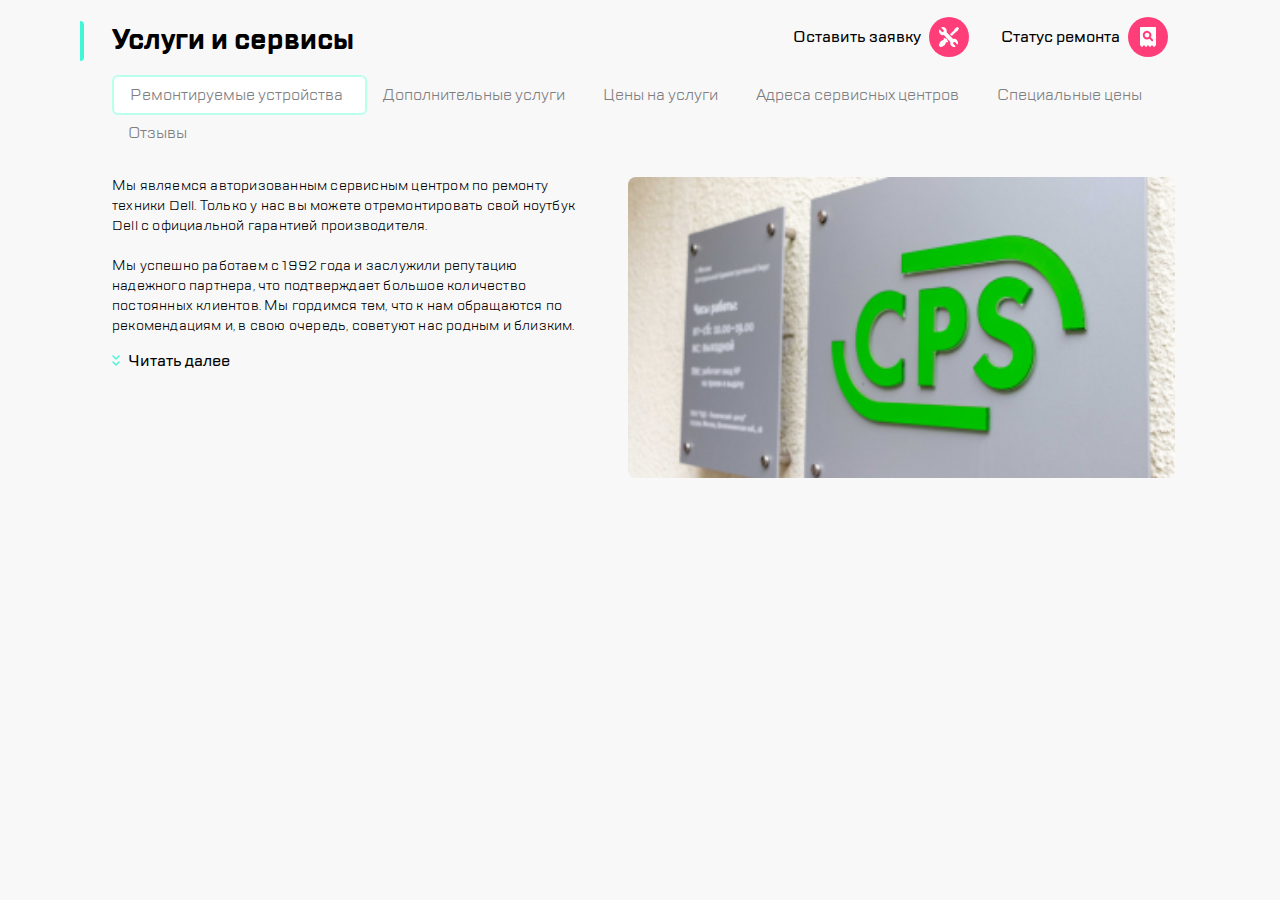
<file: index.html>
<!DOCTYPE html>
<html lang="ru">
  <head>
    <meta charset="UTF-8">
    <meta http-equiv="X-UA-Compatible" content="IE=edge">
    <meta name="viewport" content="width=device-width, initial-scale=1">
    <title>Айрат CPS</title>
  <link href="style.css" rel="stylesheet"></head>
  <body>
    <div class="app">
      <div class="main-content">
        <header class="header">
          <div class="header__logo-section">
            <div class="header-burger header__button">
            </div>
            <div class="header__divider">
            </div>
            <a href="#" class="logo header__logo">
              <img src="assets/icons/logo.svg" alt="Logo">
            </a>
          </div>
          <div class="header__actions">
            <div class="header__social">
              <div class="header-call header__button" ></div>
              <div class="header-chat header__button"> </div>
              <div class="header-profile header__button"></div>
            </div>
            <div class="header__divider"></div>
            <div class="header-repair header__button"></div>

            <div class="header-checkstatus header__button"></div>
          </div>
        </header>
        <main class="main">
          <nav class="nav">
            <div class="nav__info">
              <h1 class="nav__header">Услуги и сервисы</h1>
              <div class="nav__actions">
                <div class="nav__action-btn">
                  <div>Оставить заявку</div>
                  <img src="assets/icons/repair.svg" alt="Repair">
                </div>
                <div class="nav__action-btn">
                  <div>Статус ремонта</div>
                  <img src="assets/icons/checkstatus.svg" alt="Check status">
                </div>
              </div>
            </div>
            <div class="nav__menu">
              <a href="#" class="nav__button nav__button--active">Ремонтируемые устройства</a>
              <a href="#" class="nav__button">Дополнительные услуги</a>
              <a href="#" class="nav__button">Цены на услуги</a>
              <a href="#" class="nav__button">Адреса сервисных центров</a>
              <a href="#" class="nav__button">Специальные цены</a>
              <a href="#" class="nav__button">Отзывы</a>
            </div>
          </nav>
          <section class="main-info">
            <div class="main-info__column">
              <div class="main-info__text">
                Мы являемся авторизованным сервисным центром по ремонту техники
                Dell. Только у нас вы можете отремонтировать свой ноутбук Dell с
                официальной гарантией производителя. <br><br>
                Мы успешно работаем с 1992 года и заслужили репутацию надежного
                партнера, что подтверждает большое количество постоянных
                клиентов. Мы гордимся тем, что к нам обращаются по рекомендациям
                и, в свою очередь, советуют нас родным и близким.
              </div>
              <div class="main-info__button">Читать далее</div>
            </div>
            <img src="assets/img/image.png" alt="Логотип CPS" class="main-info__image">
          </section>
        </main>
      </div>
    </div>
</body>
</html>
</file>
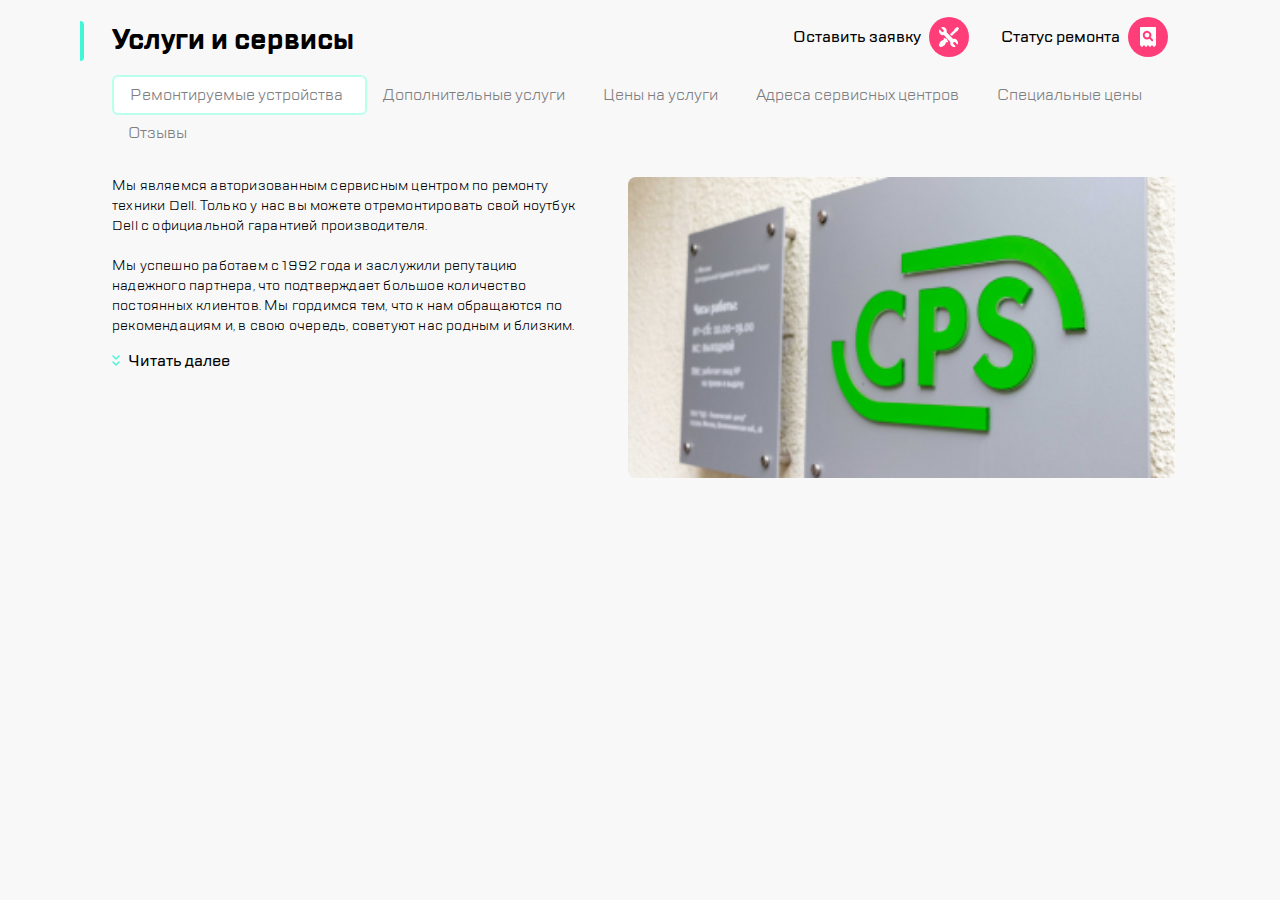
<file: kata-webcore/1.3/index.html>
<!DOCTYPE html>
<html lang="ru">
  <head>
    <meta charset="UTF-8">
    <meta http-equiv="X-UA-Compatible" content="IE=edge">
    <meta name="viewport" content="width=device-width, initial-scale=1">
    <title>Айрат CPS</title>
  <link href="/kata-webcore/assets/style.css" rel="stylesheet" >
  </head>
  <body>
    <div class="app">
      <div class="main-content">
        <header class="header">
          <div class="header__logo-section">
            <div class="header-burger header__button">
            </div>
            <div class="header__divider">
            </div>
            <a href="#" class="logo header__logo">
              <img src="/kata-webcore/assets/icons/logo.svg" alt="Logo">
            </a>
          </div>
          <div class="header__actions">
            <div class="header__social">
              <div class="header-call header__button" ></div>
              <div class="header-chat header__button"> </div>
              <div class="header-profile header__button"></div>
            </div>
            <div class="header__divider"></div>
            <div class="header-repair header__button"></div>

            <div class="header-checkstatus header__button"></div>
          </div>
        </header>
        <main class="main">
          <nav class="nav">
            <div class="nav__info">
              <h1 class="nav__header">Услуги и сервисы</h1>
              <div class="nav__actions">
                <div class="nav__action-btn">
                  <div>Оставить заявку</div>
                  <img src="/kata-webcore/assets/icons/repair.svg" alt="Repair">
                </div>
                <div class="nav__action-btn">
                  <div>Статус ремонта</div>
                  <img src="/kata-webcore/assets/icons/checkstatus.svg" alt="Check status">
                </div>
              </div>
            </div>
            <div class="nav__menu">
              <a href="#" class="nav__button nav__button--active">Ремонтируемые устройства</a>
              <a href="#" class="nav__button">Дополнительные услуги</a>
              <a href="#" class="nav__button">Цены на услуги</a>
              <a href="#" class="nav__button">Адреса сервисных центров</a>
              <a href="#" class="nav__button">Специальные цены</a>
              <a href="#" class="nav__button">Отзывы</a>
            </div>
          </nav>
          <section class="main-info">
            <div class="main-info__column">
              <div class="main-info__text">
                Мы являемся авторизованным сервисным центром по ремонту техники
                Dell. Только у нас вы можете отремонтировать свой ноутбук Dell с
                официальной гарантией производителя. <br><br>
                Мы успешно работаем с 1992 года и заслужили репутацию надежного
                партнера, что подтверждает большое количество постоянных
                клиентов. Мы гордимся тем, что к нам обращаются по рекомендациям
                и, в свою очередь, советуют нас родным и близким.
              </div>
              <div class="main-info__button">Читать далее</div>
            </div>
            <img src="/kata-webcore/assets/img/image.png" alt="Логотип CPS" class="main-info__image">
          </section>
        </main>
      </div>
    </div>
</body>
</html>
</file>
<file: style.css>
@font-face {
  font-family: 'TT Lakes';
  font-style: normal;
  font-weight: 400;
  src: local("TT Lakes"), url(./fonts/TTLakes-Regular.ttf) format("ttf"), url(./fonts/TTLakes-Regular.woff) format("woff"); }

@font-face {
  font-family: 'TT Lakes';
  font-style: normal;
  font-weight: 600;
  src: local("TT Lakes"), url(./fonts/TTLakes-Medium.ttf) format("ttf"), url(./fonts/TTLakes-Medium.woff) format("woff"); }

@font-face {
  font-family: 'TT Lakes';
  font-style: normal;
  font-weight: 800;
  src: local("TT Lakes"), url(./fonts/TTLakes-Bold.ttf) format("ttf"), url(./fonts/TTLakes-Bold.woff) format("woff"); }


html {
  line-height: 1.15;
}

body {
  margin: auto }

main {  
  display: block; }

h1 {
  font-size: 2em;
  margin: 0.67em 0; }

a {
  background-color: transparent; }

img {
  border-style: none; }

html {
  box-sizing: border-box;
  height: 100%; }

body {
  margin: 0;
  font-family: 'TT Lakes', 'Arial', sans-serif;
  background-color: #f8f8f8;
  height: 100%; 
}

.header {
  background-color: #ffffff;
  display: flex;
  justify-content: space-between;
  align-items: center;
  height: 87px;
  border-bottom: 1px solid #d9fff5; 
}
.header-panel {
  display: flex;
  flex-direction: row;
  flex-wrap: nowrap;
  align-content: center;
  align-items: center;
  justify-content: flex-start;
  gap: 16px;
  margin-bottom: 32px;
}
.header__actions{
  margin-left: auto;
}
  .header > div {
    display: flex; 
  }
  .header__button {
    display: flex;
    align-self: center; 
    margin-right: 16px; 
  }
  .header__logo-section .header__divider {
    display: none; 
  }
  .header__social {
    display: none; 
  }
  .header__divider {
    display: flex;
    align-items: center;
    margin-right: 20px; 
  }

.header-burger {
  width: 40px;
  height: 40px;
  background-image: url('assets/icons/burger.svg');
  background-position: center;
  background-repeat: no-repeat;
  margin-left: 16px;
 }

 .header-x{
  width: 42px;
  height: 42px;
  background-image: url('assets/icons/x.svg');
  background-position: center;
  background-repeat: no-repeat;  
}

.header-call {
  width: 40px;
  height: 40px;
  background-image: url('assets/icons/call.svg');
  background-position: center;
  background-repeat: no-repeat; 
}
.header-chat {
  width: 40px;
  height: 40px;
  background-image: url('assets/icons/chat.svg');
  background-position: center;
  background-repeat: no-repeat;
}

.header-profile {
  width: 40px;
  height: 40px;
  background-image: url('assets/icons/profile.svg');
  background-position: center;
  background-repeat: no-repeat;
}

.header-repair {
  width: 40px;
  height: 40px;
  background-image: url('assets/icons/repair.svg');
  background-position: center;
  background-repeat: no-repeat;
}

.header-checkstatus {
  width: 40px;
  height: 40px;
  background-image: url('assets/icons/checkstatus.svg');
  background-position: center;
  background-repeat: no-repeat;
}
.header-search{
  width: 40px;
  height: 40px;
  background-image: url('assets/icons/search.svg');
  background-position: center;
  background-repeat: no-repeat;  
}
.logo {
  height: 49px;
}

.page {
  display: flex;
  flex-direction: column;
  flex-wrap: nowrap;
  align-content: center;
  justify-content: flex-start;
  align-items: stretch;
  background-color: #ffffff;;
}
.page-panel{
  box-shadow: -2px 0px 4px rgba(69, 79, 126, 0.02), 16px 0px 52px rgba(14, 24, 80, 0.2);
  width: 320px;
  display: flex;
  flex-direction: column;
  flex-grow: 1;
  flex-wrap: nowrap;
  justify-content: flex-start;
  align-items: stretch;
  align-content: center;
  font-size: 16px;
}
.panel__element {
  padding: 10px 24px;}

.header-panel__button{
  display: flex;
  align-self: center; 
}
.header-panel__button--end{
  display: flex;
  align-self: center; 
  margin-left: auto;
}
.nav__header {
  font-weight: bold;
  margin-left: 16px;
  margin-top: 24px;
  font-size: 28px;
  position: relative;
  padding: 0 16px; }

.nav__header::before {
  content: '';
  position: absolute;
  left: -16px;
  width: 4px;
  height: 40px;
  background-color: #41f6d7;
  border-top-right-radius: 4px;
  border-bottom-right-radius: 4px;
  top: -3px; }

  .nav__menu-modifier a {
    position: relative;
  }
  
  .nav__menu-modifier:before {
    content: "";
    position: absolute;
    left: 0px;
    width: 4px;
    height: 32px;
    background-color: #41f6d7;
    border-top-right-radius: 4px;
    border-bottom-right-radius: 4px;
  }


.nav__menu {
  display: flex;
  overflow-x: auto; 
  margin-left: 32px;
  white-space: nowrap;
  align-items: center;
  align-content: flex-end;

  scrollbar-width: none; 
  -ms-overflow-style: none; 
}
.nav__menu-modifier {
  display: flex;
  flex-direction: column;
  white-space: nowrap;
  align-items: flex-start;
  font-size: 16px;
  gap: 24px;
  justify-content: space-between;
}
.nav-panel {
  margin-bottom: auto;
}
  .nav__menu::-webkit-scrollbar {
    display: none; 
  }
.nav__button {
  text-decoration: none;
  font-weight: 400;
  color: #7e7e82;
  font-size: 16px;
  display: block;
  padding: 9px 22px;
  padding-left: 16px; }

.nav__button-modifier {
  text-decoration: none;
  font-weight: 600;
  color: #1B1C21;
  font-size: 16px;
  padding: 0 24px;
  flex-wrap: nowrap;
  position: relative;
  line-height: 32px;
  cursor: pointer;
  transition: color 0.6s ease;
}

.nav__button--active {
  background: #ffffff;
  border: 2px solid #b8ffec;
  border-radius: 6px; }

.nav__actions {
  display: none; }

.nav__action-btn:hover {
  cursor: pointer; }

.header__divider {
  top: 26px;
  width: 2px;
  height: 32px;
  border-radius: 1px;
  background-color:#EAEAEA;
  position: sticky;
}

.main-info {
  display: flex;
  flex-direction: column; }
  .main-info__text {
    margin-left: 32px;
    margin-right: 16px;
    margin-top: 24px;
    font-size: 14px;
    line-height: 20px;
    letter-spacing: 0.2px; }
  .main-info__button {
    font-size: 16px;
    font-weight: 600;
    position: relative;
    margin-left: 48px;
    margin-top: 16px; }
  .main-info__button::before {
    content: url(assets/static/arrow.svg);
    position: absolute;
    left: -16px; }
  .main-info__image {
    margin-top: 13px;
    width: 100%;
    height: auto; }
  .main-info__button:hover {
    cursor: pointer; }


.social__button {
  margin-right: 16px; 
}
.footer__social{
  display: flex;
  align-items: center;
}


.email {
  font-size: 16px;
  font-weight: 600;
}
.phone_number {
  font-size: 24px;
  font-weight: bold;
  margin-bottom: 30px;
}
.choose_lang{
  font-size: 16px;
  color: black;
  font-weight: 600;
  text-decoration: none;
}
.choosen_link--active{
  color: #7f7f83;
  text-decoration: none;
  margin-right: 7px;
  font-weight: 600;
}
.choosen_link{
  text-decoration: none;
  margin-right: 7px;
  font-weight: 600;
  color: #1B1C21;
}
@media screen and (min-width: 320px) {
  .main-info__text {
    height: 95px;
    overflow: hidden;
    margin-left: 16px; }
   }
  .nav__header{
    padding-left :0px;
  }
  .nav__menu {
    margin-left: 16px;
  }

@media screen and (min-width: 768px) {
  .main-info {
    flex-direction: row; }
    .main-info__image {
      width: 360px;
      border-radius: 8px;
      margin-top: 25px;
      margin-right: 25px; }
    .main-info__text {
      height: 115px;
      overflow: hidden;
      margin-right: 48px; }
  .header__social {
    display: flex; }
  .header__logo-section .header__divider {
    display: flex; }


@media screen and (min-width: 1120px) {
  body {
    display: flex;
    flex-direction: column;
    align-items: center;
    justify-content: flex-start;
    min-height: 100vh;
  }

  .header {
    display: none;
  }
  .main-info__column {
    flex: 1; 
  }
  .main-info__image {
    flex: 1; 
  }
  .app {
    display: flex;
    flex-direction: column;
    flex-wrap: nowrap;
    align-content: center;
    justify-content: flex-start;
    align-items: stretch; 
  }
  .main-content {
    max-width: 1120px; 
    width: 100%;
    box-sizing: border-box;
  }
  .nav__menu {
    flex-wrap: wrap;
    overflow-x: hidden; 
    margin-left: 32px;
  }
  .nav__header{
    padding-left: 16px;
  }
  
  .nav__actions {
    display: flex; 
  }
  .nav__info {
    display: flex;
    justify-content: space-between;
    align-items: center; 
  }
  .nav__action-btn {
    display: flex;
    align-items: center;
    font-weight: 600;
  }
  
  .nav__action-btn div {
    margin-right: 8px;
    order: 0; 
  }
  
  .nav__action-btn img {
    margin-right: 32px;
    order: 0;
  }
  
  
  .main-info__text {
    height: auto; 
    margin-left: 32px;
  }
 }
}
</file>
<file: kata-webcore/assets/style.css>
@font-face {
  font-family: 'TT Lakes';
  font-style: normal;
  font-weight: 400;
  src: local("TT Lakes"), url(./fonts/TTLakes-Regular.ttf) format("ttf"), url(./fonts/TTLakes-Regular.woff) format("woff"); }

@font-face {
  font-family: 'TT Lakes';
  font-style: normal;
  font-weight: 600;
  src: local("TT Lakes"), url(./fonts/TTLakes-Medium.ttf) format("ttf"), url(./fonts/TTLakes-Medium.woff) format("woff"); }

@font-face {
  font-family: 'TT Lakes';
  font-style: normal;
  font-weight: 800;
  src: local("TT Lakes"), url(./fonts/TTLakes-Bold.ttf) format("ttf"), url(./fonts/TTLakes-Bold.woff) format("woff"); }


html {
  line-height: 1.15;
}

body {
  margin: auto }

main {  
  display: block; }

h1 {
  font-size: 2em;
  margin: 0.67em 0; }

a {
  background-color: transparent; }

img {
  border-style: none; }

html {
  box-sizing: border-box;
  height: 100%; }

body {
  margin: 0;
  font-family: 'TT Lakes', 'Arial', sans-serif;
  background-color: #f8f8f8;
  height: 100%; 
}

.header {
  background-color: #ffffff;
  display: flex;
  justify-content: space-between;
  align-items: center;
  height: 87px;
  border-bottom: 1px solid #d9fff5; 
}
.header-panel {
  display: flex;
  flex-direction: row;
  flex-wrap: nowrap;
  align-content: center;
  align-items: center;
  justify-content: flex-start;
  gap: 16px;
  margin-bottom: 32px;
}
.header__actions{
  margin-left: auto;
}
  .header > div {
    display: flex; 
  }
  .header__button {
    display: flex;
    align-self: center; 
    margin-right: 16px; 
  }
  .header__logo-section .header__divider {
    display: none; 
  }
  .header__social {
    display: none; 
  }
  .header__divider {
    display: flex;
    align-items: center;
    margin-right: 20px; 
  }

.header-burger {
  width: 40px;
  height: 40px;
  background-image: url('icons/burger.svg');
  background-position: center;
  background-repeat: no-repeat;
  margin-left: 16px;
 }

 .header-x{
  width: 42px;
  height: 42px;
  background-image: url('icons/x.svg');
  background-position: center;
  background-repeat: no-repeat;  
}

.header-call {
  width: 40px;
  height: 40px;
  background-image: url('icons/call.svg');
  background-position: center;
  background-repeat: no-repeat; 
}
.header-chat {
  width: 40px;
  height: 40px;
  background-image: url('icons/chat.svg');
  background-position: center;
  background-repeat: no-repeat;
}

.header-profile {
  width: 40px;
  height: 40px;
  background-image: url('icons/profile.svg');
  background-position: center;
  background-repeat: no-repeat;
}

.header-repair {
  width: 40px;
  height: 40px;
  background-image: url('icons/repair.svg');
  background-position: center;
  background-repeat: no-repeat;
}

.header-checkstatus {
  width: 40px;
  height: 40px;
  background-image: url('icons/checkstatus.svg');
  background-position: center;
  background-repeat: no-repeat;
}
.header-search{
  width: 40px;
  height: 40px;
  background-image: url('icons/search.svg');
  background-position: center;
  background-repeat: no-repeat;  
}
.logo {
  height: 49px;
}

.page {
  display: flex;
  flex-direction: column;
  flex-wrap: nowrap;
  align-content: center;
  justify-content: flex-start;
  align-items: stretch;
  background-color: #ffffff;;
}
.page-panel{
  box-shadow: -2px 0px 4px rgba(69, 79, 126, 0.02), 16px 0px 52px rgba(14, 24, 80, 0.2);
  width: 320px;
  display: flex;
  flex-direction: column;
  flex-grow: 1;
  flex-wrap: nowrap;
  justify-content: flex-start;
  align-items: stretch;
  align-content: center;
  font-size: 16px;
}
.panel__element {
  padding: 10px 24px;}

.header-panel__button{
  display: flex;
  align-self: center; 
}
.header-panel__button--end{
  display: flex;
  align-self: center; 
  margin-left: auto;
}
.nav__header {
  font-weight: bold;
  margin-left: 16px;
  margin-top: 24px;
  font-size: 28px;
  position: relative;
  padding: 0 16px; }

.nav__header::before {
  content: '';
  position: absolute;
  left: -16px;
  width: 4px;
  height: 40px;
  background-color: #41f6d7;
  border-top-right-radius: 4px;
  border-bottom-right-radius: 4px;
  top: -3px; }

  .nav__menu-modifier a {
    position: relative;
  }
  
  .nav__menu-modifier:before {
    content: "";
    position: absolute;
    left: 0px;
    width: 4px;
    height: 32px;
    background-color: #41f6d7;
    border-top-right-radius: 4px;
    border-bottom-right-radius: 4px;
  }


.nav__menu {
  display: flex;
  overflow-x: auto; 
  margin-left: 32px;
  white-space: nowrap;
  align-items: center;
  align-content: flex-end;

  scrollbar-width: none; 
  -ms-overflow-style: none; 
}
.nav__menu-modifier {
  display: flex;
  flex-direction: column;
  white-space: nowrap;
  align-items: flex-start;
  font-size: 16px;
  gap: 24px;
  justify-content: space-between;
}
.nav-panel {
  margin-bottom: auto;
}
  .nav__menu::-webkit-scrollbar {
    display: none; 
  }
.nav__button {
  text-decoration: none;
  font-weight: 400;
  color: #7e7e82;
  font-size: 16px;
  display: block;
  padding: 9px 22px;
  padding-left: 16px; }

.nav__button-modifier {
  text-decoration: none;
  font-weight: 600;
  color: #1B1C21;
  font-size: 16px;
  padding: 0 24px;
  flex-wrap: nowrap;
  position: relative;
  line-height: 32px;
  cursor: pointer;
  transition: color 0.6s ease;
}

.nav__button--active {
  background: #ffffff;
  border: 2px solid #b8ffec;
  border-radius: 6px; }

.nav__actions {
  display: none; }

.nav__action-btn:hover {
  cursor: pointer; }

.header__divider {
  top: 26px;
  width: 2px;
  height: 32px;
  border-radius: 1px;
  background-color:#EAEAEA;
  position: sticky;
}

.main-info {
  display: flex;
  flex-direction: column; }
  .main-info__text {
    margin-left: 32px;
    margin-right: 16px;
    margin-top: 24px;
    font-size: 14px;
    line-height: 20px;
    letter-spacing: 0.2px; }
  .main-info__button {
    font-size: 16px;
    font-weight: 600;
    position: relative;
    margin-left: 48px;
    margin-top: 16px; }
  .main-info__button::before {
    content: url(./static/arrow.svg);
    position: absolute;
    left: -16px; }
  .main-info__image {
    margin-top: 13px;
    width: 100%;
    height: auto; }
  .main-info__button:hover {
    cursor: pointer; }


.social__button {
  margin-right: 16px; 
}
.footer__social{
  display: flex;
  align-items: center;
}


.email {
  font-size: 16px;
  font-weight: 600;
}
.phone_number {
  font-size: 24px;
  font-weight: bold;
  margin-bottom: 30px;
}
.choose_lang{
  font-size: 16px;
  color: black;
  font-weight: 600;
  text-decoration: none;
}
.choosen_link--active{
  color: #7f7f83;
  text-decoration: none;
  margin-right: 7px;
  font-weight: 600;
}
.choosen_link{
  text-decoration: none;
  margin-right: 7px;
  font-weight: 600;
  color: #1B1C21;
}
@media screen and (min-width: 320px) {
  .main-info__text {
    height: 95px;
    overflow: hidden;
    margin-left: 16px; }
   }
  .nav__header{
    padding-left :0px;
  }
  .nav__menu {
    margin-left: 16px;
  }

@media screen and (min-width: 768px) {
  .main-info {
    flex-direction: row; }
    .main-info__image {
      width: 360px;
      border-radius: 8px;
      margin-top: 25px;
      margin-right: 25px; }
    .main-info__text {
      height: 115px;
      overflow: hidden;
      margin-right: 48px; }
  .header__social {
    display: flex; }
  .header__logo-section .header__divider {
    display: flex; }


@media screen and (min-width: 1120px) {
  body {
    display: flex;
    flex-direction: column;
    align-items: center;
    justify-content: flex-start;
    min-height: 100vh;
  }

  .header {
    display: none;
  }
  .main-info__column {
    flex: 1; 
  }
  .main-info__image {
    flex: 1; 
  }
  .app {
    display: flex;
    flex-direction: column;
    flex-wrap: nowrap;
    align-content: center;
    justify-content: flex-start;
    align-items: stretch; 
  }
  .main-content {
    max-width: 1120px; 
    width: 100%;
    box-sizing: border-box;
  }
  .nav__menu {
    flex-wrap: wrap;
    overflow-x: hidden; 
    margin-left: 32px;
  }
  .nav__header{
    padding-left: 16px;
  }
  
  .nav__actions {
    display: flex; 
  }
  .nav__info {
    display: flex;
    justify-content: space-between;
    align-items: center; 
  }
  .nav__action-btn {
    display: flex;
    align-items: center;
    font-weight: 600;
  }
  
  .nav__action-btn div {
    margin-right: 8px;
    order: 0; 
  }
  
  .nav__action-btn img {
    margin-right: 32px;
    order: 0;
  }
  
  
  .main-info__text {
    height: auto; 
    margin-left: 32px;
  }
 }
}
</file>
